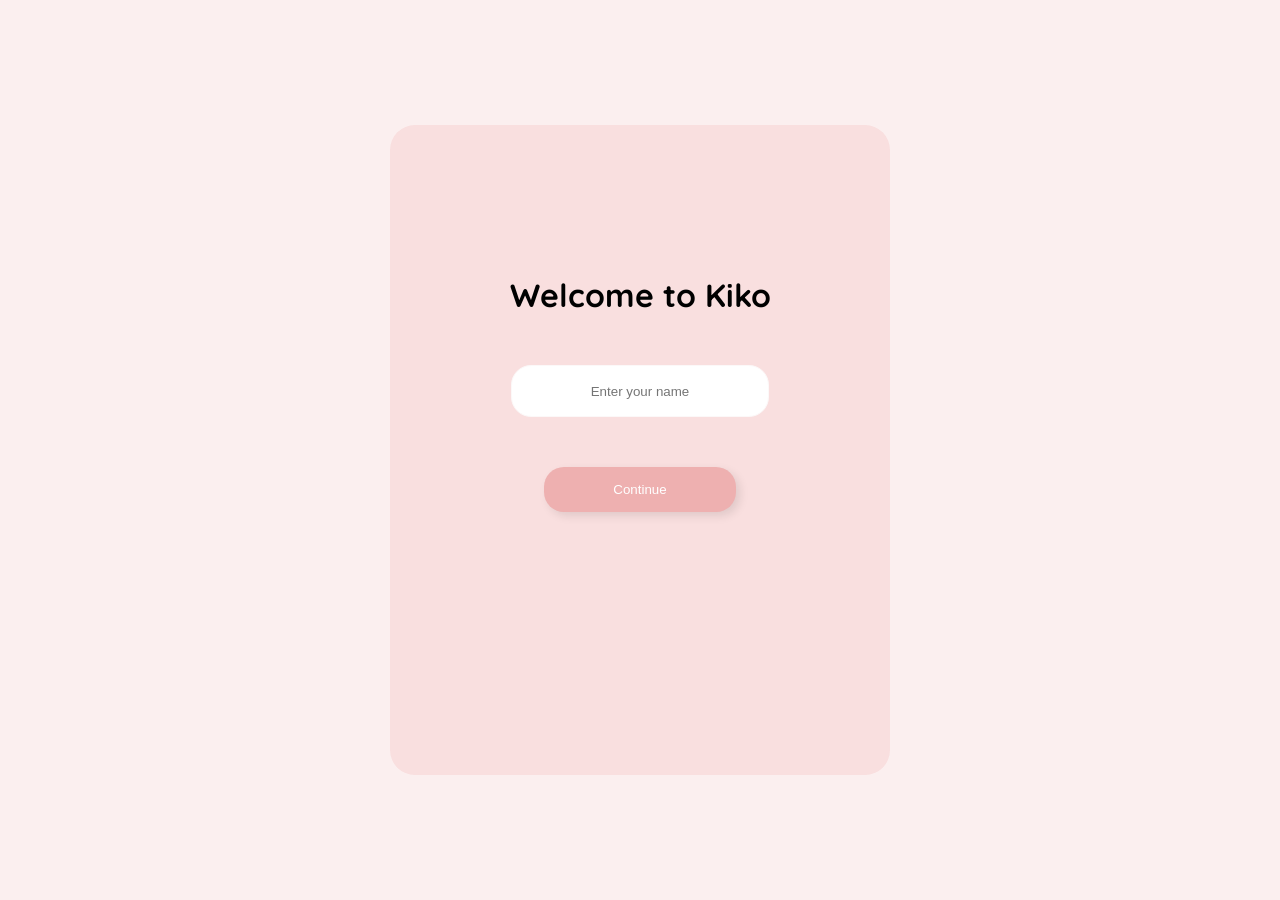
<file: index.html>
<!DOCTYPE html>
<html lang="en">
<head>
    <meta charset="UTF-8">
    <meta name="viewport" content="width=device-width, initial-scale=1.0">
    <title>Login - Kiko</title>
    <link rel="stylesheet" href="style.css">
    <link rel="preconnect" href="https://fonts.googleapis.com">
<link rel="preconnect" href="https://fonts.gstatic.com" crossorigin>
<link href="https://fonts.googleapis.com/css2?family=Quicksand:wght@300..700&display=swap" rel="stylesheet">
<link rel="stylesheet" href="https://cdnjs.cloudflare.com/ajax/libs/font-awesome/6.5.0/css/all.min.css">
</head>
<body class="login-body">
    <div class="login-card">
        <h1>Welcome to Kiko</h1>
        <input type="text" id="usernameInput" placeholder="Enter your name">
        <br>
        <button id="loginBtn">Continue</button>
    </div>
    <script src="login.js"></script>
</body>
</html>
</file>
<file: style.css>
*{
    padding: 0;
    margin: 0;
    
}
/*hero section*/
body{
    font-family: "Quicksand";
}
.welcome{
    display: flex;
}

.sidebar
{
    background-color: #FCF8F8;
    min-height: 690px;
    width: 170px;
    padding: 70px;
    border: 1px solid #FCF8F8;
}

.sidebar ul{
    list-style: none;
    font-size: 20px;
    line-height: 50px;
    white-space: nowrap;
}

.sidebar li:hover{
    text-decoration: underline;
    cursor: pointer;
}

.sidebar p{
    margin-bottom: 35px;
}

.sidebar a{
    text-decoration: none;
    color: black;
}

.main-content{
    min-height: 690px;
    min-width: 76vw;
    background-color:#F9DFDF;
    padding-top: 70px;
    padding-left: 50px;
}

.main-content p{
    line-height: 35px;
}

.boxes
{
    display: flex;
    gap: 85px;
}

/*to do part*/
.todo-list
{
    background-color: #FBEFEF;
    min-height: 500px;
    width: 400px;
    margin-top: 50px;
    border: 1px solid #F5AFAF;
    border-radius: 20px;
    box-shadow: 4px 4px 10px rgba(0, 0, 0, 0.1);
    padding: 30px;
    text-align: center;
}

.task-input-row input{
    width: 100%;
    border: none;
    border-bottom: 1px solid #f5afaf;
    padding: 8px 4px;
    font-size: 16px;
    background: transparent;
    outline: none;
    margin-bottom: 15px;
}

#taskList{
    list-style: none;
    margin-top: 20px;
    padding: 0;
}

.task-item
{
    display: flex;
    align-items: center;
    gap: 10px;
    margin-bottom: 12px;
    font-size: 18px;
}

.task-item input[type="checkbox"]{
    width: 15px;
    height: 15px;
    cursor: pointer;
}

.priority-dot{
    width: 10px;
    height: 10px;
    border-radius: 50%;
}

.task-text
{
    flex: 1;
}

.done .task-text{
    text-decoration: line-through;
    color: black;
}

#clearTasksBtn{
    margin-top: 10px;
    padding: 10px;
    background-color: #eeb0b0;
    color: white;
    border:none;
    border-radius:17px;
}

/*AI Insight*/

.ai-insight
{
    background-color: #FBEFEF;
    min-height: 500px;
    width: 400px;
    margin-top: 50px;
    border: 1px solid #F5AFAF;
    border-radius: 20px;
    box-shadow: 4px 4px 10px rgba(0, 0, 0, 0.1);
    padding: 30px;
    text-align: center;
}

.ai-content
{
    display: flex;
    gap: 10px;
    margin-top: 20px;
}

.ai-icon {
    width: 50px;
    height: 50px;
    color: #f5afaf;
    border-radius: 16px;
    display: flex;
    align-items: center;
    justify-content: center;
    font-size: 30px;
}

.ai-title{
    display: flex;
    justify-content: center;
    align-items: center;
    gap: 20px;
    font-weight: 600;
    letter-spacing: 1px;
}

.ai-title i{
    font-size: 30px;
    color: #eeb0b0;
}

.aiMessage-box{
    margin-top: 50px;
    height: 300px;
    width: 75%;
    background-color: #f3bbbb;
    display: flex;
    justify-content: center;
    align-items: center;
    margin-left: 50px;
    border-radius: 10px;
    font-size: 20px;
}
.ai-footer{
    font-size: 14px;
    margin-top: 10px;
}

/*login page*/
.login-body
{
    display: flex;
    align-items: center;
    justify-content: center;
    background-color: #FBEFEF;
    height: 100vh;
}

.login-card{
    min-height: 500px;
    min-width: 500px;
    background-color: #F9DFDF;
    text-align: center;
    padding-top: 150px;
    border-radius: 25px ;
}

.login-card input{
    margin-top: 50px;
    min-height: 50px;
    width: 20vw;
    border: 1px solid #FCF8F8;
    text-align: center;
    border-radius: 20px;
}

#loginBtn{
    margin-top: 50px;
    height: 5vh;
    width: 15vw;
    border: none;
    background-color: #eeb0b0;
    color: white;
    border-radius: 20px;
    box-shadow: 4px 4px 10px rgba(0, 0, 0, 0.1);
}

/*planner*/
#calendar{
    max-width: 900px;
    margin: 30px auto;
    background-color: #fff;
    padding: 20px;
    border-radius: 20px;
}

/*pomodoro*/
.timer-container {
    margin-top: 100px;
    margin-left: 100px;
    text-align: center;
    height: 500px;
    width: 900px;
    background-color: #FCF8F8;
    border-radius: 30px;
}

#timer {
    font-size: 170px;
    font-weight: bold;
    color: #000;
    margin-top: 20px;
}

.controls button,
.modes button {
    margin: 20px;
    padding: 20px 35px;
    font-size: 20px;
    border: none;
    border-radius: 15px;
    background-color: #f5afaf;
    color: white;
    cursor: pointer;
}

.controls button:hover,
.modes button:hover {
    background-color: #e49a9a;
}
</file>
